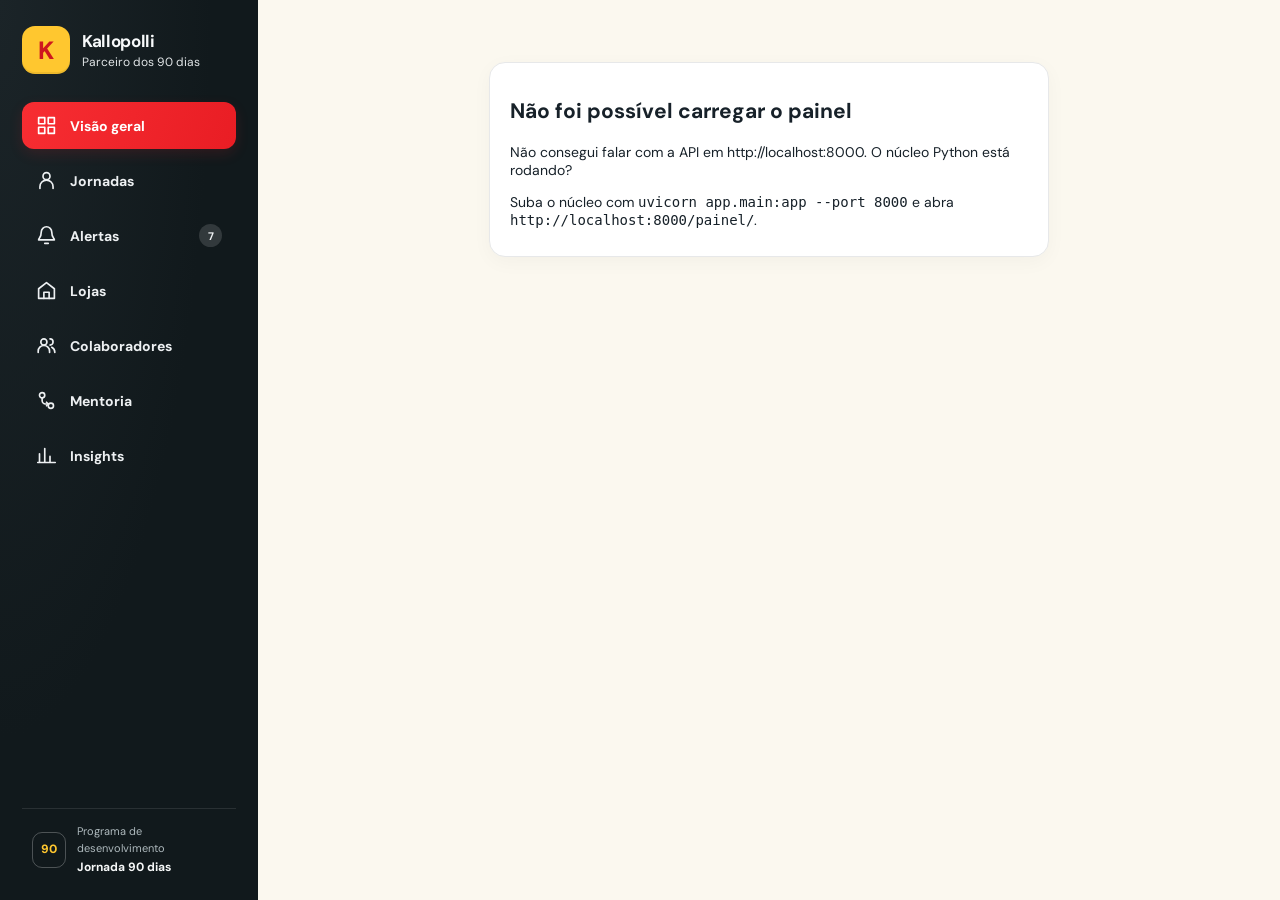
<file: painel-rh/index.html>
<!doctype html>
<html lang="pt-BR" data-theme="light">
<head>
  <meta charset="utf-8">
  <meta name="viewport" content="width=device-width, initial-scale=1">
  <meta name="description" content="Dashboard de acompanhamento de jornadas e alertas de colaboradores.">
  <title>Kallopolli | Visão geral das jornadas</title>
  <link rel="preconnect" href="https://fonts.googleapis.com">
  <link rel="preconnect" href="https://fonts.gstatic.com" crossorigin>
  <link href="https://fonts.googleapis.com/css2?family=DM+Sans:wght@400;500;600;700;800&display=swap" rel="stylesheet">
  <link rel="stylesheet" href="css/styles.css">
</head>
<body>
  <div class="app-shell">
    <aside class="sidebar" id="sidebar">
      <a class="brand" href="#overview" aria-label="Kallopolli, visão geral">
        <span class="brand-mark" aria-hidden="true">K</span>
        <span class="brand-copy"><strong>Kallopolli</strong><small>Parceiro dos 90 dias</small></span>
      </a>

      <nav class="main-nav" aria-label="Navegação principal">
        <button class="nav-item is-active" type="button" data-page="overview" aria-current="page">
          <svg viewBox="0 0 24 24" aria-hidden="true"><rect x="3" y="3" width="7" height="7"/><rect x="14" y="3" width="7" height="7"/><rect x="3" y="14" width="7" height="7"/><rect x="14" y="14" width="7" height="7"/></svg>
          <span>Visão geral</span>
        </button>
        <button class="nav-item" type="button" data-page="journeys">
          <svg viewBox="0 0 24 24" aria-hidden="true"><circle cx="12" cy="7" r="4"/><path d="M4.5 21v-2a7.5 7.5 0 0 1 15 0v2"/></svg>
          <span>Jornadas</span>
        </button>
        <button class="nav-item" type="button" data-page="alerts">
          <svg viewBox="0 0 24 24" aria-hidden="true"><path d="M18 8a6 6 0 0 0-12 0c0 7-3 7-3 9h18c0-2-3-2-3-9"/><path d="M10 21h4"/></svg>
          <span>Alertas</span><span class="nav-count" id="sidebar-alert-count">7</span>
        </button>
        <button class="nav-item" type="button" data-page="stores">
          <svg viewBox="0 0 24 24" aria-hidden="true"><path d="M3 10 12 3l9 7v11H3z"/><path d="M9 21v-7h6v7"/></svg>
          <span>Lojas</span>
        </button>
        <button class="nav-item" type="button" data-page="colaboradores">
          <svg viewBox="0 0 24 24" aria-hidden="true"><circle cx="9" cy="8" r="3.5"/><path d="M2.5 20v-1.5a6.5 6.5 0 0 1 13 0V20"/><path d="M16 4.5a3.5 3.5 0 0 1 0 7M18 14a6.5 6.5 0 0 1 3.5 5.8V20"/></svg>
          <span>Colaboradores</span>
        </button>
        <button class="nav-item" type="button" data-page="mentoria">
          <svg viewBox="0 0 24 24" aria-hidden="true"><circle cx="7" cy="6" r="3"/><circle cx="17" cy="18" r="3"/><path d="M7 9v3a4 4 0 0 0 4 4h3"/><path d="m12 14 2 2-2 2"/></svg>
          <span>Mentoria</span>
        </button>
        <button class="nav-item" type="button" data-page="insights">
          <svg viewBox="0 0 24 24" aria-hidden="true"><path d="M4 20V10M10 20V4M16 20v-7M22 20H2"/></svg>
          <span>Insights</span>
        </button>
      </nav>

      <div class="sidebar-bottom">
        <div class="sidebar-bottom-mark">90</div>
        <span>Programa de desenvolvimento<br><strong>Jornada 90 dias</strong></span>
      </div>
    </aside>

    <main class="main-content">
      <header class="mobile-header">
        <button class="icon-button menu-toggle" id="menu-toggle" aria-label="Abrir menu" type="button">
          <svg viewBox="0 0 24 24" aria-hidden="true"><path d="M4 6h16M4 12h16M4 18h16"/></svg>
        </button>
        <a class="brand mobile-brand" href="#overview"><span class="brand-mark">K</span><span class="brand-copy"><strong>Kallopolli</strong><small>Parceiro dos 90 dias</small></span></a>
      </header>

      <div class="page-header">
        <div class="page-heading">
          <p class="eyebrow">PAINEL DE ACOMPANHAMENTO</p>
          <h1 id="page-title">Visão geral das jornadas</h1>
          <p class="page-subtitle" id="page-subtitle">Dados de exemplo · todas as lojas</p>
        </div>
        <div class="header-actions">
          <div class="theme-switch" role="group" aria-label="Alternar tema">
            <button type="button" class="theme-option" data-theme-choice="light" aria-label="Ativar modo claro" title="Modo claro">
              <svg viewBox="0 0 24 24" aria-hidden="true"><circle cx="12" cy="12" r="4"/><path d="M12 2v2m0 16v2M4.93 4.93l1.42 1.42m11.3 11.3 1.42 1.42M2 12h2m16 0h2M4.93 19.07l1.42-1.42m11.3-11.3 1.42-1.42"/></svg>
            </button>
            <button type="button" class="theme-option" data-theme-choice="dark" aria-label="Ativar modo escuro" title="Modo escuro">
              <svg viewBox="0 0 24 24" aria-hidden="true"><path d="M20.8 14.1A8.7 8.7 0 0 1 9.9 3.2 8.9 8.9 0 1 0 20.8 14.1Z"/><path d="m16.5 4 .5 1.5 1.5.5-1.5.5-.5 1.5-.5-1.5-1.5-.5 1.5-.5z"/></svg>
            </button>
          </div>
          <label class="store-filter" for="store-filter"><span>Loja</span>
            <select id="store-filter" aria-label="Filtrar por loja">
              <option value="all">Todas</option>
            </select>
            <svg viewBox="0 0 24 24" aria-hidden="true"><path d="m6 9 6 6 6-6"/></svg>
          </label>
          <button type="button" class="button button-primary" id="export-button">
            <svg viewBox="0 0 24 24" aria-hidden="true"><path d="M12 3v12m-5-5 5 5 5-5M4 17v4h16v-4"/></svg>
            <span>Exportar</span>
          </button>
        </div>
      </div>

      <section class="page-section" id="overview-page" aria-labelledby="page-title">
        <div class="metric-grid" id="metric-grid" aria-live="polite"></div>

        <section class="panel journey-panel" aria-labelledby="journey-section-title">
          <div class="panel-heading">
            <div><h2 id="journey-section-title">Quem está na jornada</h2><p class="panel-description">Acompanhamento dos colaboradores em andamento</p></div>
            <label class="table-search"><span class="sr-only">Pesquisar colaborador</span>
              <svg viewBox="0 0 24 24" aria-hidden="true"><circle cx="10.8" cy="10.8" r="6.8"/><path d="m16 16 5 5"/></svg>
              <input id="journey-search" type="search" placeholder="Buscar colaborador" autocomplete="off">
            </label>
          </div>
          <div class="table-wrap">
            <table class="journey-table">
              <thead><tr><th scope="col">Colaborador</th><th scope="col">Loja</th><th scope="col">Progresso</th><th scope="col">Dia</th><th scope="col">Mentor</th><th scope="col">Situação</th></tr></thead>
              <tbody id="journey-table-body"></tbody>
            </table>
            <div class="empty-state hidden" id="journey-empty">Nenhum colaborador encontrado para esse filtro.</div>
          </div>
          <div class="panel-footer"><span id="journey-result-count">Exibindo colaboradores</span><span class="data-note"><span class="status-dot"></span> Dados fictícios</span></div>
        </section>

        <section class="panel alerts-panel" aria-labelledby="alerts-section-title">
          <div class="panel-heading"><div><h2 id="alerts-section-title">Alertas recentes</h2><p class="panel-description">Sinais que precisam de acompanhamento</p></div><button class="text-button" type="button" data-page-link="alerts">Ver todos <span aria-hidden="true">→</span></button></div>
          <div class="alerts-list" id="alerts-list"></div>
          <div class="empty-state hidden" id="alerts-empty">Nenhum alerta para os filtros selecionados.</div>
        </section>
      </section>

      <section class="page-section hidden" id="journeys-page" aria-labelledby="journeys-page-title">
        <div class="section-intro"><div><h2 id="journeys-page-title">Jornadas</h2><p>Consulte o progresso dos colaboradores por loja.</p></div><span class="section-tag">Acompanhamento</span></div>
        <section class="panel"><div class="panel-heading"><div><h2>Todos os colaboradores</h2><p class="panel-description">Use a busca e o filtro de loja para localizar uma jornada.</p></div></div><div class="table-wrap"><table class="journey-table"><thead><tr><th>Colaborador</th><th>Loja</th><th>Progresso</th><th>Dia</th><th>Mentor</th><th>Situação</th></tr></thead><tbody id="all-journeys-table-body"></tbody></table><div class="empty-state hidden" id="all-journeys-empty">Nenhuma jornada encontrada.</div></div><div class="panel-footer"><span id="all-journeys-result-count"></span><span class="data-note"><span class="status-dot"></span> Dados fictícios</span></div></section>
      </section>

      <section class="page-section hidden" id="alerts-page" aria-labelledby="alerts-page-title">
        <div class="section-intro"><div><h2 id="alerts-page-title">Central de alertas</h2><p>Priorize os sinais que precisam de retorno.</p></div><span class="section-tag" id="alert-section-total">7 alertas abertos</span></div>
        <div class="alert-filter-row"><label for="alert-status-filter">Situação do alerta</label><select id="alert-status-filter"><option value="all">Todas as situações</option><option value="open">Aguardando retorno</option><option value="no-response">Sem resposta há 24h</option><option value="not-reached">Líder não conseguiu</option><option value="attended">Atendido</option></select></div>
        <div class="alert-center-list" id="alert-center-list"></div>
        <div class="empty-state hidden" id="alert-center-empty">Nenhum alerta encontrado nessa situação.</div>
      </section>

      <section class="page-section hidden" id="stores-page" aria-labelledby="stores-page-title">
        <div class="section-intro"><div><h2 id="stores-page-title">Lojas</h2><p>Visão resumida das jornadas por unidade.</p></div><span class="section-tag" id="store-section-total">3 lojas</span></div>
        <div class="store-grid" id="store-grid"></div>
      </section>

      <section class="page-section hidden" id="colaboradores-page" aria-labelledby="colaboradores-page-title">
        <div class="section-intro"><div><h2 id="colaboradores-page-title">Colaboradores</h2><p>Cadastre quem recebe as mensagens do Parceiro dos 90 dias. Cada pessoa aceita participar na primeira conversa.</p></div><span class="section-tag" id="people-total"></span></div>
        <section class="panel form-panel">
          <div class="panel-heading"><div><h2>Novo cadastro</h2><p class="panel-description">O telefone é o número do WhatsApp, com DDD.</p></div></div>
          <form id="person-form" class="form-grid" novalidate>
            <label class="field"><span>Nome</span><input id="person-name" type="text" autocomplete="off" placeholder="Nome e sobrenome" required></label>
            <label class="field"><span>Telefone (WhatsApp)</span><input id="person-phone" type="tel" autocomplete="off" placeholder="51 99999-0000" required></label>
            <label class="field"><span>Papel</span><select id="person-role"><option value="COLABORADOR">Colaborador</option><option value="GERENTE">Gerente</option><option value="MENTOR">Mentor</option><option value="RH">RH</option></select></label>
            <label class="field" id="field-store"><span>Loja</span><select id="person-store"></select></label>
            <label class="field" id="field-date"><span>Data de entrada</span><input id="person-date" type="date"></label>
            <label class="field" id="field-manager"><span>Gerente</span><select id="person-manager"></select></label>
            <div class="form-actions"><button class="button button-primary" type="submit">Cadastrar</button></div>
          </form>
          <p class="form-error hidden" id="person-form-error" role="alert"></p>
        </section>
        <section class="panel"><div class="panel-heading"><div><h2>Equipe cadastrada</h2><p class="panel-description">Abra o WhatsApp fake de qualquer pessoa para testar a conversa dela.</p></div></div>
          <div class="table-wrap"><table class="journey-table people-table"><thead><tr><th>Pessoa</th><th>Papel</th><th>Loja</th><th>Jornada</th><th>Gerente</th><th>Mentor</th><th>WhatsApp</th><th></th></tr></thead><tbody id="people-table-body"></tbody></table><div class="empty-state hidden" id="people-empty">Ninguém cadastrado ainda.</div></div>
        </section>
      </section>

      <section class="page-section hidden" id="mentoria-page" aria-labelledby="mentoria-page-title">
        <div class="section-intro"><div><h2 id="mentoria-page-title">Mentoria</h2><p>Cada aprendiz tem um mentor, para que o que se aprende na loja seja o mesmo que se ensina no treinamento.</p></div><span class="section-tag" id="mentorship-total"></span></div>
        <section class="panel form-panel">
          <div class="panel-heading"><div><h2>Vincular mentor e aprendiz</h2><p class="panel-description">Se o aprendiz já tem mentor, o vínculo anterior é encerrado.</p></div></div>
          <form id="mentorship-form" class="form-grid form-grid-short" novalidate>
            <label class="field"><span>Mentor</span><select id="mentorship-mentor"></select></label>
            <label class="field"><span>Aprendiz</span><select id="mentorship-apprentice"></select></label>
            <div class="form-actions"><button class="button button-primary" type="submit">Vincular</button></div>
          </form>
          <p class="form-error hidden" id="mentorship-form-error" role="alert"></p>
        </section>
        <section class="panel no-mentor-panel"><div class="panel-heading"><div><h2>Aprendizes sem mentor</h2></div><span class="section-tag" id="no-mentor-total"></span></div><div class="chips" id="no-mentor-list"></div></section>
        <section class="panel"><div class="panel-heading"><div><h2>Vínculos ativos</h2></div></div>
          <div class="table-wrap"><table class="journey-table"><thead><tr><th>Mentor</th><th>Aprendiz</th><th>Loja</th><th>Jornada</th><th>Desde</th><th></th></tr></thead><tbody id="mentorship-table-body"></tbody></table><div class="empty-state hidden" id="mentorship-empty">Nenhum vínculo ainda.</div></div>
        </section>
      </section>

      <section class="page-section hidden" id="insights-page" aria-labelledby="insights-page-title">
        <div class="section-intro"><div><h2 id="insights-page-title">Insights</h2><p>O que as conversas, os alertas e as enquetes estão mostrando. Nada aqui expõe o que a pessoa escreveu.</p></div><span class="section-tag" id="insights-mentorship-tag"></span></div>
        <div class="metric-grid" id="insights-metrics"></div>
        <div class="insights-grid">
          <section class="panel"><div class="panel-heading"><div><h2>Alertas por semana</h2><p class="panel-description">Alertas confirmados pelos colaboradores</p></div></div><div id="insights-weekly"></div></section>
          <section class="panel"><div class="panel-heading"><div><h2>Sinais mais frequentes</h2><p class="panel-description">O que mais aparece nas conversas</p></div></div><div id="insights-signals"></div></section>
        </div>
        <section class="panel"><div class="panel-heading"><div><h2>Curso online × prática na loja</h2><p class="panel-description">Enquete: “o que te ensinaram na loja bate com o curso online?”</p></div></div><div id="insights-training"></div></section>
        <section class="panel polls-panel"><div class="panel-heading"><div><h2>Enquetes</h2><p class="panel-description">Respostas dos colaboradores, sem identificar ninguém</p></div></div><div class="polls" id="insights-polls"></div></section>
      </section>

      <footer class="app-footer"><span>Kallopolli <span aria-hidden="true">·</span> Jornada 90 dias</span><span>Protótipo · dados fictícios da demonstração</span></footer>
    </main>
  </div>
  <div class="sidebar-backdrop hidden" id="sidebar-backdrop"></div>
  <div class="toast-region" id="toast-region" aria-live="polite" aria-atomic="true"></div>
  <script type="module" src="js/main.js"></script>
</body>
</html>
</file>
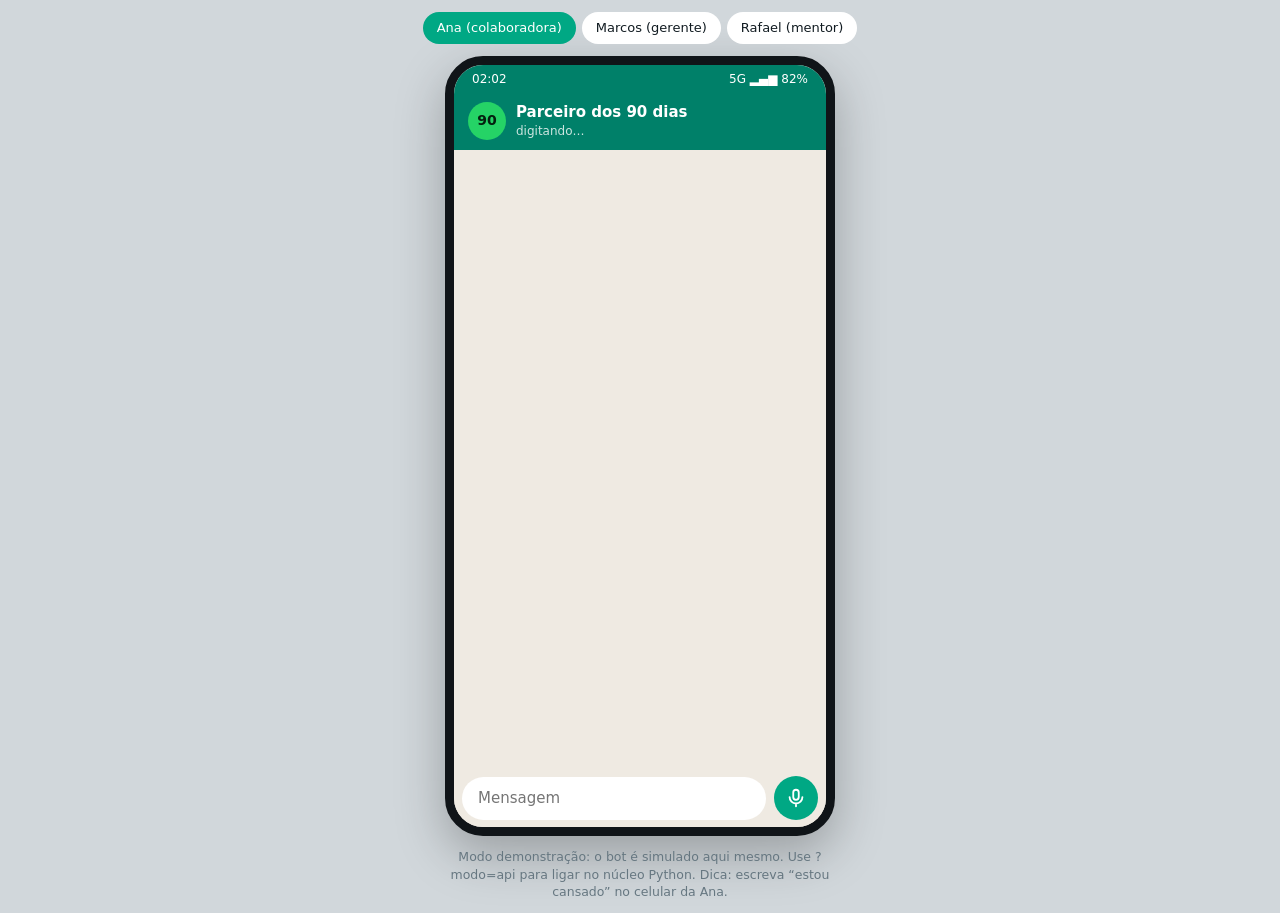
<file: whatsapp-fake/index.html>
<!doctype html>
<html lang="pt-BR">
<head>
  <meta charset="utf-8">
  <meta name="viewport" content="width=device-width, initial-scale=1">
  <title>WhatsApp fake · Parceiro dos 90 dias</title>
  <link rel="stylesheet" href="css/styles.css">
</head>
<body>
  <main class="stage">
    <nav class="persona-tabs" id="tabs" aria-label="Quem está usando o celular"></nav>

    <section class="phone" aria-label="Celular simulado">
      <div class="status-bar"><span id="clock">9:41</span><span aria-hidden="true">5G ▂▄▆ 82%</span></div>
      <header class="chat-header">
        <span class="avatar" aria-hidden="true">90</span>
        <div><strong>Parceiro dos 90 dias</strong><small id="bot-status">online</small></div>
      </header>

      <div class="messages" id="messages" aria-live="polite"></div>

      <footer class="composer">
        <div class="composer-row" id="row-text">
          <input id="text-input" type="text" placeholder="Mensagem" autocomplete="off" aria-label="Escrever mensagem">
          <button class="round" id="action-btn" type="button" aria-label="Gravar áudio"></button>
        </div>
        <div class="composer-row hidden" id="row-rec">
          <button class="ghost" id="rec-cancel" type="button" aria-label="Descartar gravação"></button>
          <span class="rec-dot" aria-hidden="true"></span>
          <span class="rec-time" id="rec-time" role="timer">0:00</span>
          <span class="rec-label">Gravando…</span>
          <button class="round" id="rec-send" type="button" aria-label="Enviar áudio"></button>
        </div>
      </footer>
    </section>
    <p class="hint" id="mode-hint"></p>
  </main>
  <script type="module" src="js/main.js"></script>
</body>
</html>
</file>
<file: painel-rh/css/styles.css>
:root {
  color-scheme: light;
  --page-bg: #fbf8ef;
  --panel-bg: #fff;
  --panel-soft: #fdfbf6;
  --text: #172129;
  --muted: #687383;
  --subtle: #8b94a2;
  --line: #e7e8e9;
  --track: #ececee;
  --sidebar-bg: #11191c;
  --sidebar-text: #f8fafb;
  --red: #ed252b;
  --red-deep: #ce171e;
  --yellow: #ffc72f;
  --yellow-soft: #fff3ce;
  --green: #24845f;
  --green-soft: #e1f4e9;
  --red-soft: #fff0f0;
  --shadow: 0 5px 20px rgba(19, 29, 35, .035);
  --radius: 16px;
}

html[data-theme="dark"] {
  color-scheme: dark;
  --page-bg: #111619;
  --panel-bg: #1b2327;
  --panel-soft: #20292d;
  --text: #edf1f3;
  --muted: #a7b0b7;
  --subtle: #89949c;
  --line: #303b40;
  --track: #303a3f;
  --sidebar-bg: #0b1012;
  --sidebar-text: #f8fafb;
  --yellow-soft: #493b17;
  --green-soft: #183d30;
  --red-soft: #3b2022;
  --shadow: 0 5px 20px rgba(0, 0, 0, .12);
}

* { box-sizing: border-box; }
html { min-width: 320px; scroll-behavior: smooth; }
body { margin: 0; background: var(--page-bg); color: var(--text); font-family: "DM Sans", Inter, system-ui, -apple-system, BlinkMacSystemFont, "Segoe UI", sans-serif; font-size: 14px; transition: background-color .2s ease, color .2s ease; }
button, input, select { font: inherit; }
button { cursor: pointer; }
button:focus-visible, a:focus-visible, input:focus-visible, select:focus-visible { outline: 3px solid rgba(255, 199, 47, .85); outline-offset: 3px; }
svg { width: 20px; height: 20px; fill: none; stroke: currentColor; stroke-width: 1.9; stroke-linecap: round; stroke-linejoin: round; flex: 0 0 auto; }
.hidden { display: none !important; }
.sr-only { position: absolute; height: 1px; width: 1px; overflow: hidden; clip: rect(0,0,0,0); white-space: nowrap; }

.app-shell { display: flex; min-height: 100vh; }
.sidebar { width: 258px; flex: 0 0 258px; background: radial-gradient(ellipse at top left, #1b2428 0%, var(--sidebar-bg) 58%); color: var(--sidebar-text); padding: 26px 22px 20px; display: flex; flex-direction: column; min-height: 100vh; position: sticky; top: 0; height: 100vh; z-index: 20; }
.brand { display: flex; align-items: center; gap: 12px; text-decoration: none; color: inherit; min-width: 0; }
.brand-mark { width: 48px; height: 48px; display: grid; place-items: center; border-radius: 13px; background: var(--yellow); color: var(--red-deep); font-weight: 800; font-size: 25px; box-shadow: inset 0 -2px 0 rgba(0,0,0,.07); }
.brand-copy { display: flex; flex-direction: column; gap: 2px; min-width: 0; }
.brand-copy strong { font-size: 17px; letter-spacing: -.35px; }
.brand-copy small { color: #e1e5e7; font-size: 12px; white-space: nowrap; }
.main-nav { display: grid; gap: 8px; margin-top: 28px; }
.nav-item { border: 0; min-height: 47px; display: flex; align-items: center; gap: 13px; text-align: left; padding: 0 14px; border-radius: 12px; background: transparent; color: #edf0f2; font-weight: 700; transition: background .18s ease, color .18s ease; }
.nav-item svg { width: 21px; height: 21px; }
.nav-item:hover { background: rgba(255,255,255,.08); }
.nav-item.is-active { background: linear-gradient(110deg, #f72d32, #e91d24); color: #fff; box-shadow: 0 5px 14px rgba(237,37,43,.14); }
.nav-count { margin-left: auto; min-width: 23px; height: 23px; display: grid; place-items: center; border-radius: 99px; background: rgba(255,255,255,.14); color: inherit; font-size: 11px; }
.sidebar-bottom { display: flex; align-items: center; gap: 11px; margin-top: auto; padding: 14px 10px 3px; border-top: 1px solid rgba(255,255,255,.1); color: #aeb9bd; font-size: 11px; line-height: 1.6; }
.sidebar-bottom-mark { width: 36px; height: 36px; display: grid; place-items: center; border: 1px solid rgba(255,255,255,.25); color: var(--yellow); border-radius: 10px; font-size: 12px; font-weight: 800; }
.sidebar-bottom strong { color: #f6f8f8; font-size: 12px; }

.main-content { width: calc(100% - 258px); max-width: 1800px; flex: 1; min-width: 0; padding: 30px clamp(22px, 3vw, 48px) 20px; margin: 0 auto; }
.page-header { display: flex; align-items: center; justify-content: space-between; gap: 26px; margin-bottom: 22px; }
.page-heading h1 { margin: 0; font-size: clamp(24px, 2.1vw, 31px); line-height: 1.18; letter-spacing: -.95px; font-weight: 800; }
.eyebrow { color: var(--muted); font-size: 10px; font-weight: 800; letter-spacing: 1.3px; margin: 0 0 7px; }
.page-subtitle { margin: 8px 0 0; color: var(--muted); font-size: 14px; }
.header-actions { display: flex; align-items: center; justify-content: flex-end; gap: 13px; flex-wrap: wrap; }
.theme-switch { display: flex; padding: 4px; border: 1px solid var(--line); border-radius: 99px; background: var(--panel-bg); box-shadow: 0 2px 5px rgba(10,20,24,.045); }
.theme-option { display: grid; place-items: center; width: 34px; height: 32px; border: 0; border-radius: 99px; color: var(--muted); background: transparent; }
.theme-option svg { width: 18px; height: 18px; }
.theme-option[aria-pressed="true"] { background: var(--sidebar-bg); color: var(--yellow); }
.store-filter { position: relative; min-width: 190px; height: 44px; display: flex; align-items: center; gap: 11px; padding: 0 13px; border: 1px solid var(--line); border-radius: 12px; background: var(--panel-bg); color: var(--muted); }
.store-filter span { font-size: 12px; }
.store-filter select { width: 100%; min-width: 0; appearance: none; border: 0; background: transparent; color: var(--text); outline: 0; font-weight: 700; cursor: pointer; }
.store-filter > svg { width: 16px; height: 16px; pointer-events: none; }
.button { min-height: 44px; display: inline-flex; justify-content: center; align-items: center; gap: 9px; padding: 0 17px; border: 1px solid transparent; border-radius: 12px; font-weight: 800; transition: transform .15s ease, filter .15s ease; }
.button:hover { filter: brightness(.97); transform: translateY(-1px); }
.button svg { width: 19px; height: 19px; }
.button-primary { background: var(--yellow); color: #1a1b19; }

.page-section { animation: page-in .2s ease both; }
@keyframes page-in { from { opacity: .65; transform: translateY(3px); } to { opacity: 1; transform: translateY(0); } }
.metric-grid { display: grid; grid-template-columns: repeat(4, minmax(0, 1fr)); gap: 15px; margin-bottom: 17px; }
.metric-card { position: relative; min-height: 117px; overflow: hidden; padding: 20px 21px 17px; background: var(--panel-bg); border: 1px solid var(--line); border-top: 5px solid var(--metric-accent, var(--text)); border-radius: 16px; box-shadow: var(--shadow); }
.metric-card::after { content: ""; position: absolute; width: 76px; height: 76px; right: -33px; bottom: -46px; border-radius: 50%; background: var(--metric-accent, var(--text)); opacity: .06; }
.metric-label { color: var(--text); font-size: 13px; font-weight: 700; }
.metric-value { margin-top: 7px; font-size: 39px; line-height: 1; font-weight: 800; letter-spacing: -1.2px; color: var(--metric-value-color, var(--text)); }
.metric-note { color: var(--muted); font-size: 11px; margin-top: 8px; }

.panel { background: var(--panel-bg); border: 1px solid var(--line); border-radius: var(--radius); box-shadow: var(--shadow); padding: 17px 20px 13px; min-width: 0; }
.journey-panel { margin-bottom: 16px; }
.panel-heading { display: flex; align-items: center; justify-content: space-between; gap: 15px; margin-bottom: 13px; }
.panel-heading h2, .section-intro h2 { margin: 0; font-size: 19px; letter-spacing: -.45px; line-height: 1.3; font-weight: 800; }
.panel-description { color: var(--muted); font-size: 12px; margin: 5px 0 0; }
.table-search { height: 38px; width: min(235px, 40%); display: flex; align-items: center; gap: 8px; border: 1px solid var(--line); border-radius: 10px; padding: 0 11px; color: var(--muted); background: var(--panel-soft); }
.table-search svg { width: 17px; height: 17px; }
.table-search input { width: 100%; min-width: 0; border: 0; background: transparent; color: var(--text); outline: none; font-size: 12px; }
.table-search input::placeholder { color: var(--subtle); }
.table-wrap { width: 100%; overflow-x: auto; }
.journey-table { width: 100%; border-collapse: collapse; text-align: left; min-width: 760px; }
.journey-table th { padding: 10px 8px 11px; border-bottom: 1px solid var(--line); color: var(--muted); font-size: 10px; letter-spacing: .65px; font-weight: 800; text-transform: uppercase; white-space: nowrap; }
.journey-table td { padding: 10px 8px; border-bottom: 1px solid var(--line); font-size: 12px; vertical-align: middle; white-space: nowrap; }
.journey-table tbody tr:last-child td { border-bottom: 0; }
.journey-table tbody tr:hover { background: var(--panel-soft); }
.employee-name { font-weight: 800; color: var(--text); }
.store-name { color: var(--muted); }
.progress-cell { width: 31%; min-width: 215px; }
.progress-wrap { display: flex; align-items: center; gap: 12px; }
.progress-track { height: 8px; min-width: 80px; flex: 1; background: var(--track); border-radius: 99px; overflow: hidden; }
.progress-fill { display: block; height: 100%; min-width: 6px; background: linear-gradient(90deg, var(--red), #f33d42); border-radius: inherit; }
.progress-number { color: var(--muted); min-width: 36px; text-align: right; font-size: 11px; font-weight: 700; }
.day-label { font-weight: 800; color: var(--text); }
.status-pill { display: inline-flex; justify-content: center; align-items: center; min-height: 27px; padding: 4px 12px; border-radius: 99px; color: #202326; background: #f0f0f0; font-size: 11px; line-height: 1.2; font-weight: 800; white-space: nowrap; }
.status-pill.status-warning { background: var(--yellow); color: #2a2518; }
.status-pill.status-danger { background: var(--red); color: white; }
.status-pill.status-dark { background: var(--sidebar-bg); color: #fff; }
.status-pill.status-success { background: var(--green-soft); color: var(--green); }
html[data-theme="dark"] .status-pill:not(.status-warning):not(.status-danger):not(.status-dark):not(.status-success) { background: #333c41; color: var(--text); }
.panel-footer { display: flex; justify-content: space-between; gap: 12px; align-items: center; margin-top: 9px; padding-top: 10px; border-top: 1px solid var(--line); color: var(--muted); font-size: 11px; }
.data-note { display: inline-flex; align-items: center; gap: 6px; }
.status-dot { display: inline-block; width: 7px; height: 7px; background: var(--green); border-radius: 50%; }

.alerts-panel { max-width: 780px; }
.text-button { border: 0; background: transparent; color: var(--red); font-size: 12px; font-weight: 800; padding: 8px 4px; white-space: nowrap; }
.text-button:hover { text-decoration: underline; }
.alerts-list, .alert-center-list { display: grid; gap: 8px; }
.alert-item { border: 1px solid var(--line); border-radius: 12px; padding: 10px 12px; background: var(--panel-bg); min-width: 0; }
.alert-item.alert-danger { border-color: var(--red); background: linear-gradient(110deg, var(--red-soft), var(--panel-bg)); }
.alert-item.alert-warning { border-color: var(--yellow); }
.alert-item-top { display: flex; align-items: flex-start; justify-content: space-between; gap: 12px; }
.alert-person { font-size: 12px; font-weight: 800; }
.alert-state { font-size: 10px; color: var(--muted); font-weight: 800; white-space: nowrap; }
.alert-danger .alert-state { color: var(--red); }
.alert-description { color: var(--muted); margin: 3px 0 0; font-size: 12px; line-height: 1.45; }
.alert-actions { margin-top: 6px; display: flex; align-items: center; justify-content: space-between; gap: 12px; }
.alert-meta { color: var(--subtle); font-size: 10px; }
.button-small { min-height: 29px; padding: 0 12px; border-radius: 8px; background: var(--red); color: #fff; border: 0; font-size: 11px; font-weight: 800; }
.button-small:hover { background: var(--red-deep); }
.empty-state { padding: 28px 16px; color: var(--muted); text-align: center; font-size: 13px; }

.mobile-header { display: none; }
.section-intro { display: flex; align-items: center; justify-content: space-between; gap: 20px; margin: 2px 0 18px; }
.section-intro p { color: var(--muted); margin: 6px 0 0; }
.section-tag { display: inline-flex; align-items: center; min-height: 30px; border-radius: 99px; padding: 5px 12px; background: var(--panel-bg); border: 1px solid var(--line); color: var(--muted); font-size: 11px; font-weight: 800; white-space: nowrap; }
.alert-filter-row { display: flex; align-items: center; gap: 13px; margin: 0 0 15px; color: var(--muted); font-weight: 700; font-size: 12px; }
.alert-filter-row select { padding: 10px 36px 10px 12px; border: 1px solid var(--line); border-radius: 10px; background: var(--panel-bg); color: var(--text); }
.alert-center-list { grid-template-columns: repeat(2, minmax(0, 1fr)); }
.alert-center-list .alert-item { padding: 15px; }
.alert-center-list .alert-description { margin-top: 8px; }
.alert-center-list .alert-actions { margin-top: 12px; }
.store-grid { display: grid; grid-template-columns: repeat(3, minmax(0, 1fr)); gap: 14px; }
.store-card { padding: 19px; border-radius: var(--radius); border: 1px solid var(--line); background: var(--panel-bg); box-shadow: var(--shadow); }
.store-card-top { display: flex; gap: 11px; align-items: center; margin-bottom: 18px; }
.store-icon { width: 42px; height: 42px; border-radius: 12px; display: grid; place-items: center; color: var(--red); background: var(--red-soft); }
.store-icon svg { width: 22px; height: 22px; }
.store-card h3 { margin: 0; font-size: 15px; }
.store-card p { margin: 4px 0 0; color: var(--muted); font-size: 12px; }
.store-stats { display: grid; grid-template-columns: 1fr 1fr; gap: 11px; }
.store-stat { border-top: 1px solid var(--line); padding-top: 11px; }
.store-stat strong { display: block; font-size: 25px; letter-spacing: -.6px; }
.store-stat span { color: var(--muted); font-size: 11px; }
.store-card-link { border: 0; padding: 12px 0 0; margin-top: 14px; width: 100%; border-top: 1px solid var(--line); background: transparent; text-align: left; font-weight: 800; color: var(--red); font-size: 12px; }
.app-footer { display: flex; align-items: center; justify-content: space-between; gap: 16px; margin-top: 23px; padding: 14px 2px 3px; color: var(--subtle); font-size: 10px; }
.app-footer span:first-child { font-weight: 700; }
.toast-region { position: fixed; z-index: 100; right: 22px; bottom: 22px; display: grid; gap: 9px; max-width: min(400px, calc(100vw - 32px)); }
.toast { padding: 13px 16px; color: #fff; background: #172129; box-shadow: 0 8px 28px rgba(0,0,0,.22); border-radius: 12px; font-size: 12px; line-height: 1.45; animation: toast-in .2s ease both; }
.toast strong { display: block; margin-bottom: 3px; }
@keyframes toast-in { from { opacity: 0; transform: translateY(8px); } to { opacity: 1; transform: translateY(0); } }
.sidebar-backdrop { position: fixed; inset: 0; background: rgba(4, 9, 12, .55); z-index: 15; }

@media (min-width: 1600px) {
  .main-content { padding-left: 48px; padding-right: 48px; }
  .metric-card { min-height: 124px; }
  .journey-table td { padding-top: 12px; padding-bottom: 12px; }
}
@media (max-width: 1200px) {
  .sidebar { width: 230px; flex-basis: 230px; padding-left: 17px; padding-right: 17px; }
  .main-content { width: calc(100% - 230px); max-width: none; padding: 25px 22px 18px; }
  .page-header { align-items: flex-start; flex-direction: column; gap: 16px; }
  .header-actions { justify-content: flex-start; width: 100%; }
  .metric-grid { grid-template-columns: repeat(2, minmax(0, 1fr)); }
  .alerts-panel { max-width: none; }
}
@media (max-width: 820px) {
  .sidebar { position: fixed; left: 0; top: 0; bottom: 0; height: 100dvh; transform: translateX(-105%); transition: transform .22s ease; box-shadow: 12px 0 32px rgba(0,0,0,.15); }
  .sidebar.is-open { transform: translateX(0); }
  .main-content { width: 100%; max-width: none; padding: 14px 17px 18px; }
  .mobile-header { display: flex; align-items: center; gap: 12px; margin-bottom: 20px; }
  .mobile-brand .brand-mark { width: 38px; height: 38px; font-size: 21px; border-radius: 11px; }
  .mobile-brand .brand-copy strong { font-size: 14px; }
  .mobile-brand .brand-copy small { font-size: 10px; color: var(--muted); }
  .icon-button { width: 39px; height: 39px; display: grid; place-items: center; border-radius: 11px; background: var(--panel-bg); border: 1px solid var(--line); color: var(--text); }
  .icon-button svg { width: 21px; height: 21px; }
  .page-header { margin-bottom: 17px; }
  .page-heading h1 { font-size: 25px; }
  .page-subtitle { font-size: 12px; }
  .header-actions { gap: 9px; }
  .store-filter { flex: 1; min-width: 150px; }
  .button-primary { padding-left: 13px; padding-right: 13px; }
  .panel { padding: 15px 14px 12px; }
  .panel-heading h2, .section-intro h2 { font-size: 17px; }
  .table-search { width: 200px; }
  .store-grid { grid-template-columns: repeat(2, minmax(0, 1fr)); }
  .alert-center-list { grid-template-columns: 1fr; }
}
@media (max-width: 560px) {
  .main-content { padding: 12px 12px 16px; }
  .eyebrow { font-size: 9px; }
  .page-heading h1 { font-size: 23px; }
  .header-actions { display: grid; grid-template-columns: auto minmax(0, 1fr); }
  .theme-switch { justify-self: start; }
  .store-filter { min-width: 0; width: 100%; grid-column: 1 / -1; grid-row: 2; }
  .button-primary { justify-self: end; grid-column: 2; grid-row: 1; }
  .metric-grid { gap: 9px; margin-bottom: 12px; }
  .metric-card { min-height: 105px; padding: 15px 13px 12px; border-top-width: 4px; border-radius: 13px; }
  .metric-label { font-size: 11px; line-height: 1.3; }
  .metric-value { font-size: 32px; margin-top: 9px; }
  .metric-note { font-size: 10px; }
  .panel { border-radius: 13px; padding: 13px 11px 11px; }
  .panel-heading { align-items: flex-start; flex-wrap: wrap; gap: 8px; }
  .panel-description { font-size: 11px; }
  .table-search { width: 100%; }
  .journey-panel { margin-bottom: 12px; }
  .panel-footer { font-size: 10px; }
  .alerts-list .alert-item { padding: 10px; }
  .alert-person { font-size: 11px; }
  .alert-state { font-size: 9px; }
  .alert-description { font-size: 11px; }
  .section-intro { align-items: flex-start; flex-direction: column; gap: 10px; }
  .store-grid { grid-template-columns: 1fr; }
  .alert-filter-row { flex-direction: column; align-items: stretch; gap: 7px; }
  .app-footer { flex-direction: column; align-items: flex-start; gap: 5px; }
  .toast-region { right: 12px; bottom: 12px; }
}

@media (prefers-reduced-motion: reduce) {
  *, *::before, *::after { scroll-behavior: auto !important; animation-duration: .01ms !important; animation-iteration-count: 1 !important; transition-duration: .01ms !important; }
}

/* ===== Colaboradores, Mentoria e Insights ===== */
.status-pill.status-muted { background: var(--track); color: var(--muted); }
.channel-badge { display: inline-block; margin-left: 4px; padding: 1px 8px; border-radius: 99px; background: var(--sidebar-bg); color: #fff; font-size: 9px; font-weight: 800; vertical-align: middle; }
.alert-summary { margin: 6px 0 0; padding: 7px 10px; border-left: 3px solid var(--red); background: var(--panel-soft); border-radius: 0 8px 8px 0; font-size: 12px; line-height: 1.45; }
.form-panel, .no-mentor-panel, .polls-panel { margin-bottom: 16px; }
.section-intro + .panel, .page-section > .panel + .panel { margin-top: 16px; }
.form-grid { display: grid; grid-template-columns: repeat(3, minmax(0, 1fr)); gap: 14px; align-items: end; padding-bottom: 6px; }
.form-grid-short { grid-template-columns: repeat(2, minmax(0, 1fr)) auto; }
.field { display: grid; gap: 6px; min-width: 0; font-size: 12px; font-weight: 700; color: var(--muted); }
.field input, .field select { width: 100%; height: 42px; padding: 0 12px; border: 1px solid var(--line); border-radius: 10px; background: var(--panel-soft); color: var(--text); font-weight: 500; }
.form-actions { display: flex; align-items: end; }
.form-error { margin: 10px 0 4px; padding: 9px 12px; border-radius: 10px; background: var(--red-soft); color: var(--red); font-size: 12px; font-weight: 700; }
.people-table { min-width: 980px; }
.people-table td { line-height: 1.5; }
.link-button { color: var(--red); font-size: 11px; font-weight: 800; text-decoration: none; }
.link-button:hover { text-decoration: underline; }
.button-ghost { background: transparent; color: var(--muted); border: 1px solid var(--line); }
.button-ghost:hover { background: var(--panel-soft); color: var(--red); }
.chips { display: flex; flex-wrap: wrap; gap: 8px; padding-bottom: 6px; }
.chip { padding: 6px 12px; border-radius: 99px; background: var(--yellow-soft); border: 1px solid var(--yellow); font-size: 12px; font-weight: 700; }
.insights-grid { display: grid; grid-template-columns: repeat(2, minmax(0, 1fr)); gap: 16px; margin-bottom: 16px; }
.column-chart { display: flex; align-items: flex-end; gap: 10px; height: 170px; padding: 8px 4px 0; }
.column-chart .col { flex: 1; height: 100%; display: flex; flex-direction: column; align-items: center; justify-content: flex-end; gap: 5px; min-width: 0; }
.col-bar { width: 100%; max-width: 44px; border-radius: 7px 7px 0 0; background: linear-gradient(180deg, #f33d42, var(--red)); }
.col-value { font-size: 12px; font-weight: 800; }
.col-label { color: var(--muted); font-size: 10px; }
.bar-row { display: grid; grid-template-columns: minmax(110px, 34%) 1fr auto; align-items: center; gap: 10px; padding: 5px 0; font-size: 12px; }
.bar-label { color: var(--text); font-weight: 600; }
.bar-track { height: 9px; background: var(--track); border-radius: 99px; overflow: hidden; }
.bar-fill { display: block; height: 100%; min-width: 3px; border-radius: inherit; background: linear-gradient(90deg, var(--red), #f33d42); }
.bar-value { color: var(--muted); font-size: 11px; font-weight: 700; min-width: 56px; text-align: right; }
.stack-bar { display: flex; height: 34px; border-radius: 10px; overflow: hidden; gap: 2px; }
.stack-bar .seg { display: grid; place-items: center; min-width: 36px; font-size: 11px; font-weight: 800; color: #172129; }
.seg-green { background: #6fcf97; } .seg-yellow { background: var(--yellow); } .seg-red { background: #f26a6e; color: #fff; } .seg-gray { background: var(--track); color: var(--muted); }
.legend { display: flex; flex-wrap: wrap; gap: 6px 18px; margin: 12px 0 4px; color: var(--muted); font-size: 11px; }
.legend i { display: inline-block; width: 10px; height: 10px; border-radius: 3px; margin-right: 6px; }
.insight-text { margin: 12px 0 6px; padding: 11px 14px; border-radius: 12px; background: var(--panel-soft); border: 1px solid var(--line); line-height: 1.55; font-size: 13px; }
.polls { display: grid; grid-template-columns: repeat(2, minmax(0, 1fr)); gap: 12px 28px; }
.poll h3 { margin: 0; font-size: 14px; line-height: 1.35; }
@media (max-width: 1200px) { .form-grid { grid-template-columns: repeat(2, minmax(0, 1fr)); } .insights-grid, .polls { grid-template-columns: 1fr; } }
@media (max-width: 560px) { .form-grid, .form-grid-short { grid-template-columns: 1fr; } .bar-row { grid-template-columns: 1fr auto; } .bar-track { grid-column: 1 / -1; grid-row: 2; } }
</file>
<file: whatsapp-fake/css/styles.css>
:root{--green:#00a884;--head:#008069;--head-text:#fff;--chat:#efeae2;--in:#fff;--out:#d9fdd3;--text:#111b21;--muted:#667781;--page:#d1d7db;--field:#fff;--tab:#fff}
@media (prefers-color-scheme:dark){:root{--head:#202c33;--chat:#0b141a;--in:#202c33;--out:#005c4b;--text:#e9edef;--muted:#8696a0;--page:#111b21;--field:#2a3942;--tab:#202c33}}
*{box-sizing:border-box}
body{margin:0;min-height:100dvh;background:var(--page);color:var(--text);font:15px/1.4 system-ui,-apple-system,"Segoe UI",Roboto,sans-serif}
.hidden{display:none!important}
.stage{display:flex;flex-direction:column;align-items:center;gap:12px;padding:12px}
.persona-tabs{display:flex;gap:6px}
.persona-tabs button{position:relative;border:0;border-radius:999px;padding:7px 14px;background:var(--tab);color:var(--text);font:inherit;font-size:13px;cursor:pointer}
.persona-tabs button[aria-selected=true]{background:var(--green);color:#fff}
.persona-tabs .badge{margin-left:6px;background:#25d366;color:#04210f;border-radius:999px;padding:0 6px;font-size:11px;font-weight:700}
.phone{width:min(390px,100%);height:min(780px,calc(100dvh - 96px));display:grid;grid-template-rows:auto auto 1fr auto;background:var(--chat);border:9px solid #101418;border-radius:38px;overflow:hidden;box-shadow:0 18px 50px #0004}
.status-bar{display:flex;justify-content:space-between;padding:6px 18px;background:var(--head);color:var(--head-text);font-size:12px}
.chat-header{display:flex;gap:10px;align-items:center;padding:8px 14px 10px;background:var(--head);color:var(--head-text)}
.chat-header small{display:block;font-size:12px;opacity:.8}
.avatar{display:grid;place-items:center;width:38px;height:38px;border-radius:50%;background:#25d366;color:#04210f;font-weight:800;font-size:14px}
.messages{overflow-y:auto;padding:12px 10px;display:flex;flex-direction:column;gap:6px}
.row{display:flex;flex-direction:column;max-width:82%}
.row.in{align-self:flex-start}.row.out{align-self:flex-end;align-items:flex-end}.row.system{align-self:center;max-width:92%}
.bubble{padding:6px 9px 4px;border-radius:10px;background:var(--in);box-shadow:0 1px 1px #0002;white-space:pre-wrap;overflow-wrap:anywhere}
.row.out .bubble{background:var(--out)}
.row.system .bubble{background:#fff3c4;color:#4a3b00;font-size:12.5px;text-align:center}
.meta{display:block;text-align:right;font-size:11px;color:var(--muted);margin-top:1px}
.quick{display:flex;flex-direction:column;gap:4px;margin-top:4px;width:100%}
.quick button{border:0;border-radius:10px;padding:8px;background:var(--in);color:#027eb5;font:inherit;font-weight:600;cursor:pointer;box-shadow:0 1px 1px #0002}
.quick button:disabled{opacity:.55;cursor:default}.quick button.chosen{opacity:1;color:var(--green)}
.audio{display:flex;align-items:center;gap:8px;min-width:220px}
.audio .play{flex:none;width:34px;height:34px;border:0;border-radius:50%;background:var(--green);color:#fff;display:grid;place-items:center;cursor:pointer}
.wave{flex:1;display:flex;align-items:center;gap:2px;height:28px}
.wave i{flex:1;min-width:2px;border-radius:2px;background:var(--muted);opacity:.45}
.wave i.on{background:var(--green);opacity:1}
.audio .dur{flex:none;font-size:11.5px;color:var(--muted);min-width:30px;text-align:right}
.composer{padding:7px 8px;background:var(--chat)}
.composer-row{display:flex;align-items:center;gap:8px}
#text-input{flex:1;border:0;border-radius:999px;padding:11px 16px;background:var(--field);color:var(--text);font:inherit}
.round,.ghost{flex:none;width:44px;height:44px;border:0;border-radius:50%;display:grid;place-items:center;cursor:pointer}
.round{background:var(--green);color:#fff}.ghost{background:transparent;color:var(--muted)}
svg{width:22px;height:22px;fill:none;stroke:currentColor;stroke-width:2;stroke-linecap:round;stroke-linejoin:round}
#row-rec{background:var(--field);border-radius:999px;padding:0 0 0 4px}
.rec-dot{width:10px;height:10px;border-radius:50%;background:#e53935;animation:pulse 1s infinite}
.rec-time{font-variant-numeric:tabular-nums;font-weight:600}.rec-label{flex:1;color:var(--muted);font-size:13px}
.hint{max-width:390px;margin:0;text-align:center;font-size:12.5px;color:var(--muted)}
button:focus-visible,input:focus-visible{outline:2px solid #53bdeb;outline-offset:2px}
@keyframes pulse{50%{opacity:.25}}
@media (prefers-reduced-motion:reduce){.rec-dot{animation:none}}
@media (max-width:430px){.stage{padding:0}.phone{border-width:0;border-radius:0;height:calc(100dvh - 90px)}}
</file>
